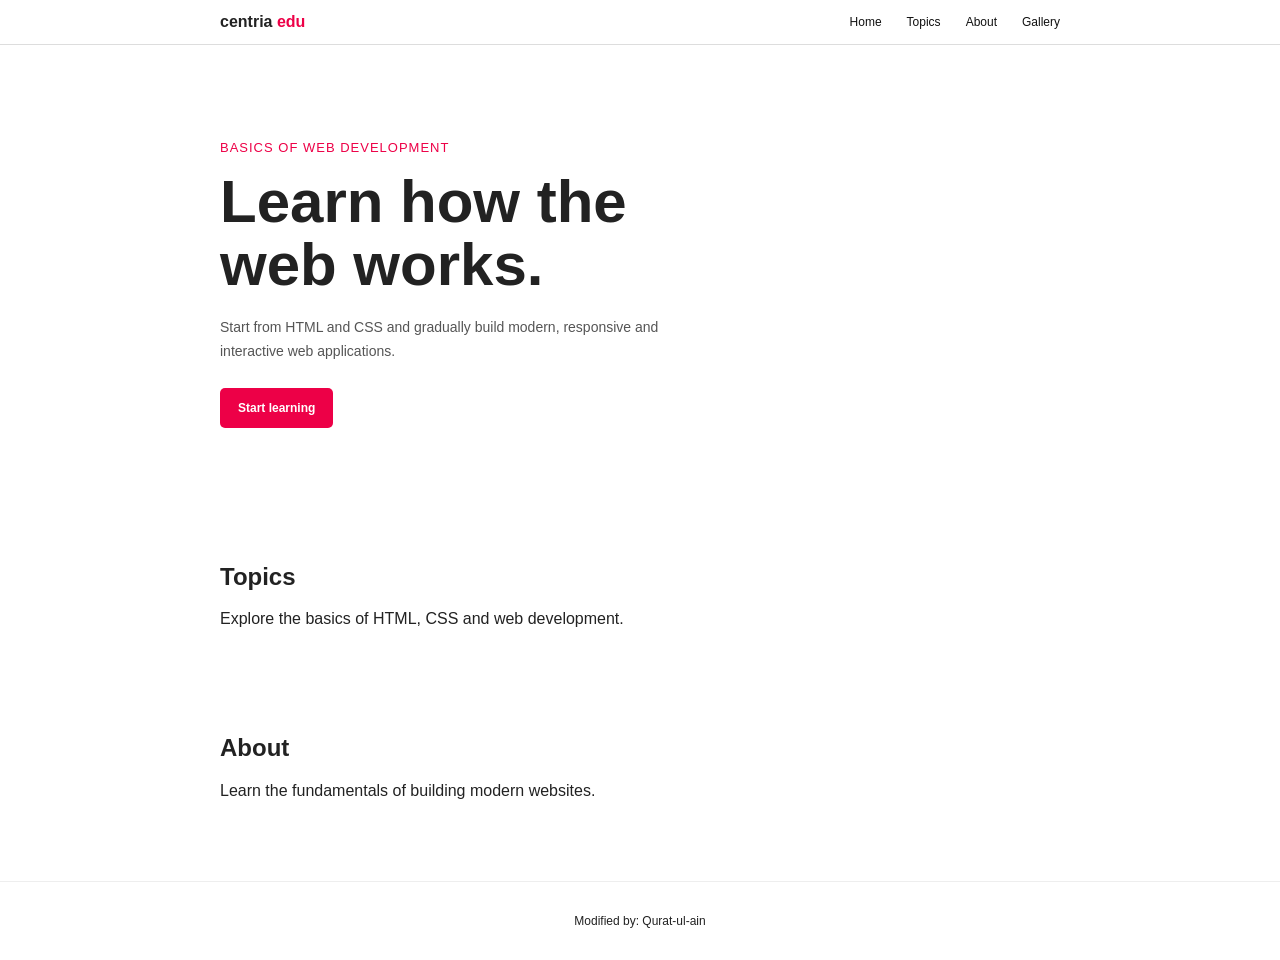
<file: index.html>
<!DOCTYPE html>
<html lang="en">
<head>
    <meta charset="UTF-8">
    <meta name="viewport" content="width=device-width, initial-scale=1.0">
    <title>Centria EDU - Home</title>
    <link rel="stylesheet" href="style.css">
    <link rel="icon" href="favicon.ico">
</head>
<body>

    <header>
        <div class="navbar">
            <div class="logo">
                centria <span>edu</span>
            </div>

            <nav>
                <a href="index.html">Home</a>
                <a href="#topics">Topics</a>
                <a href="#about">About</a>
                <a href="gallery.html">Gallery</a>
            </nav>
        </div>
    </header>

    <main>
        <section class="hero">
            <p class="subtitle">BASICS OF WEB DEVELOPMENT</p>

            <h1>Learn how the<br>web works.</h1>

            <p class="description">
                Start from HTML and CSS and gradually build modern, responsive
                and interactive web applications.
            </p>

            <a href="gallery.html" class="button">
                Start learning
            </a>
        </section>

        <section id="topics" class="info-section">
            <h2>Topics</h2>
            <p>Explore the basics of HTML, CSS and web development.</p>
        </section>

        <section id="about" class="info-section">
            <h2>About</h2>
            <p>Learn the fundamentals of building modern websites.</p>
        </section>
    </main>

    <footer>
        <p>Modified by: Qurat-ul-ain</p>
    </footer>

</body>
</html>
</file>
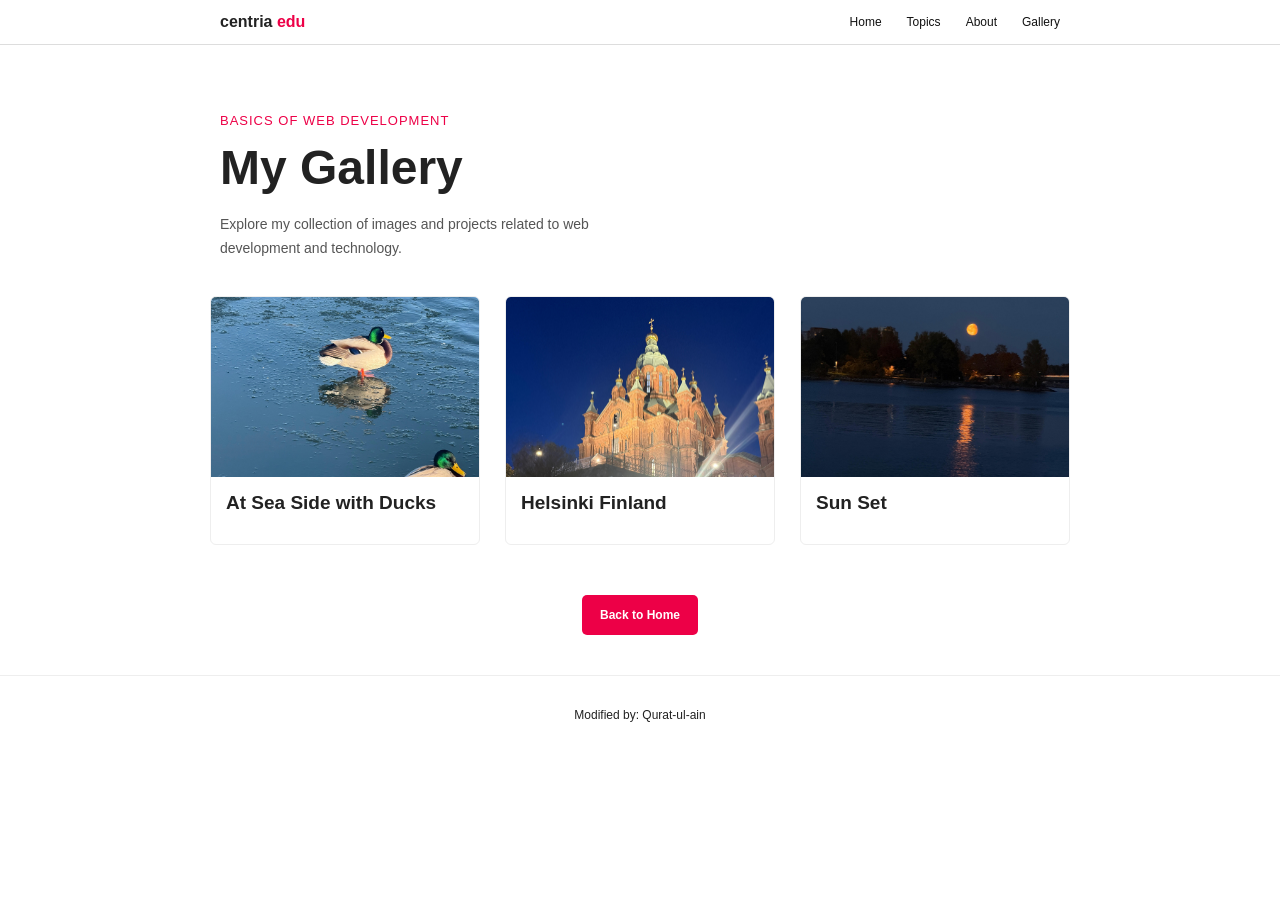
<file: gallery.html>
<!DOCTYPE html>
<html lang="en">
<head>
    <meta charset="UTF-8">
    <meta name="viewport" content="width=device-width, initial-scale=1.0">
    <title>Centria EDU - Gallery</title>
    <link rel="stylesheet" href="style.css">
    <link rel="icon" href="favicon.ico">
</head>
<body>

    <header>
        <div class="navbar">
            <div class="logo">
                centria <span>edu</span>
            </div>

            <nav>
                <a href="index.html">Home</a>
                <a href="index.html#topics">Topics</a>
                <a href="index.html#about">About</a>
                <a href="gallery.html">Gallery</a>
            </nav>
        </div>
    </header>

    <main>

        <section class="gallery-heading">
            <p class="subtitle">BASICS OF WEB DEVELOPMENT</p>

            <h1>My Gallery</h1>

            <p class="description">
                Explore my collection of images and projects
                related to web development and technology.
            </p>
        </section>

        <section class="card-container">

            <div class="card">
                <img src="image/1.jpeg"
                     alt="site 1">

                <h2>At Sea Side with Ducks </h2>

          
            </div>

            <div class="card">
                <img src="image/2.jpeg"
                     alt="site 2">

                <h2>Helsinki Finland</h2>

               
            </div>

            <div class="card">
                <img src="image/3.jpeg"
                     alt="site 3">

                <h2>Sun Set</h2>

              
            </div>

        </section>

        <div class="back-home">
            <a href="index.html" class="button">Back to Home</a>
        </div>

    </main>

    <footer>
        <p>Modified by: Qurat-ul-ain</p>
    </footer>

</body>
</html>
</file>
<file: style.css>
* {
    box-sizing: border-box;
}

body {
    margin: 0;
    padding: 0;
    font-family: Arial, Helvetica, sans-serif;
    background: #ffffff;
    color: #222222;
}



header {
    border-bottom: 1px solid #dddddd;
}

.navbar {
    max-width: 840px;
    margin: auto;
    min-height: 44px;
    display: flex;
    align-items: center;
    justify-content: space-between;
}

.logo {
    font-size: 16px;
    font-weight: bold;
}

.logo span {
    color: #ed0047;
}

nav {
    display: flex;
    gap: 25px;
}

nav a {
    text-decoration: none;
    color: #111111;
    font-size: 12px;
}

nav a:hover {
    color: #ed0047;
}

.hero {
    max-width: 840px;
    margin: 0 auto;
    padding-top: 82px;
    padding-bottom: 70px;
}

.subtitle {
    color: #ed0047;
    font-size: 13px;
    letter-spacing: 1px;
    font-weight: normal;
}

.hero h1,
.gallery-heading h1 {
    font-size: 60px;
    line-height: 1.05;
    margin: 15px 0 20px;
    font-weight: bold;
}

.description {
    max-width: 450px;
    color: #555555;
    font-size: 14px;
    line-height: 1.7;
}


.button {
    display: inline-block;
    background: #ed0047;
    color: white;
    padding: 13px 18px;
    margin-top: 10px;
    text-decoration: none;
    font-size: 12px;
    font-weight: bold;
    border-radius: 5px;
}

.button:hover {
    background: #c9003c;
}



.info-section {
    max-width: 840px;
    margin: 20px auto;
    padding: 25px 0;
}

.info-section h2 {
    font-size: 24px;
}



.gallery-heading {
    max-width: 840px;
    margin: auto;
    padding-top: 55px;
    text-align: left;
}

.gallery-heading h1 {
    font-size: 48px;
}



.card-container {
    max-width: 900px;
    margin: 35px auto;
    display: flex;
    justify-content: center;
    flex-wrap: wrap;
    gap: 25px;
}

.card {
    width: 270px;
    border: 1px solid #eeeeee;
    border-radius: 6px;
    overflow: hidden;
    background: white;
    padding-bottom: 15px;
}

.card img {
    width: 100%;
    height: 180px;
    object-fit: cover;
    display: block;
}

.card h2 {
    font-size: 19px;
    margin: 15px;
}

.card p {
    font-size: 13px;
    line-height: 1.6;
    color: #555555;
    margin: 15px;
}

.back-home {
    text-align: center;
    margin: 40px;
}



footer {
    border-top: 1px solid #eeeeee;
    text-align: center;
    padding: 20px;
    margin-top: 40px;
    font-size: 12px;
}

/* Responsive design */

@media (max-width: 900px) {

    .navbar,
    .hero,
    .gallery-heading,
    .info-section {
        margin-left: 25px;
        margin-right: 25px;
    }
}

@media (max-width: 600px) {

    .navbar {
        flex-direction: column;
        padding: 15px;
        gap: 15px;
    }

    nav {
        flex-wrap: wrap;
        justify-content: center;
        gap: 15px;
    }

    .hero {
        padding-top: 50px;
    }

    .hero h1 {
        font-size: 43px;
    }

    .gallery-heading h1 {
        font-size: 40px;
    }

    .card-container {
        flex-direction: column;
        align-items: center;
        padding: 15px;
    }

    .card {
        width: 100%;
        max-width: 350px;
    }
}
</file>
